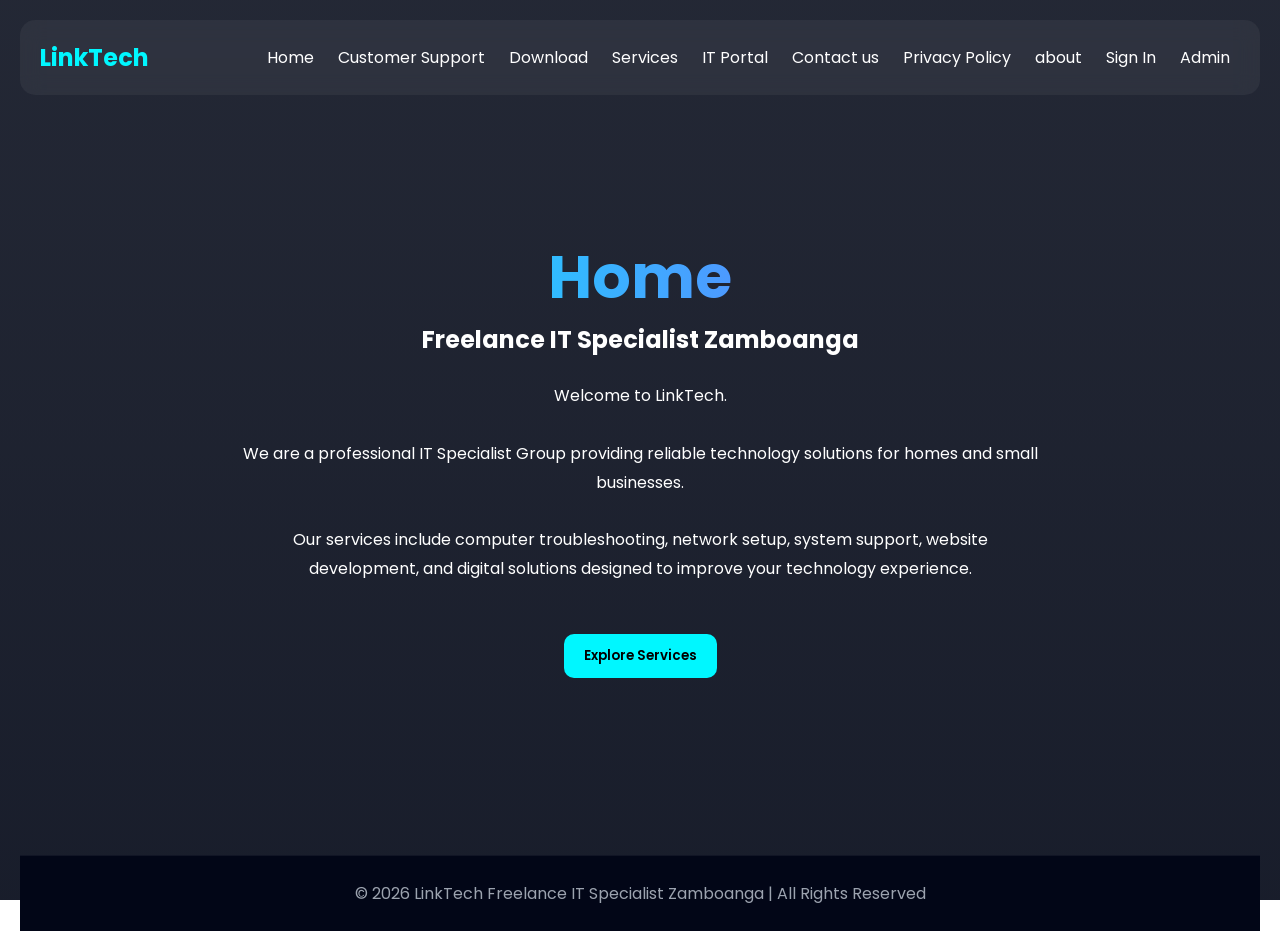
<file: index.html>
<!DOCTYPE html>
<html lang="en">
<head>
<link rel="stylesheet" href="css/Home.css">
<meta charset="UTF-8">
<meta name="viewport" content="width=device-width, initial-scale=1.0">
<title>LinkTech | Freelance IT Specialist Zamboanga</title>
<meta name="description" content="LinkTech Freelance IT Specialist Zamboanga provides IT support, computer troubleshooting, networking, website development, and digital technology solutions for homes and businesses.">
<meta name="keywords" content="LinkTech, IT Specialist Zamboanga, computer repair, networking, website development, IT support">
<meta name="theme-color" content="#050a19">
<meta name="author" content="LinkTech">
<meta name="robots" content="index, follow">
<meta name="google-adsense-account" content="ca-pub-6474337076207412">
<link rel="icon" href="YOUR-LOGO.png">
<script async src="https://www.googletagmanager.com/gtag/js?id=G-FJW2D1ZFZV"></script>
<script>
window.dataLayer = window.dataLayer || [];
function gtag(){
dataLayer.push(arguments);
}
gtag('js', new Date());
gtag('config','G-FJW2D1ZFZV');
</script>
<script src="https://apis.google.com/js/api.js"></script>
<script src="https://accounts.google.com/gsi/client" async defer></script>
</script>
<link href="https://fonts.googleapis.com/css2?family=Poppins:wght@300;400;500;600;700&display=swap" rel="stylesheet">
</head>
<body>
<header>
<div>
<b>LinkTech</b>
</div>
<nav>
<a href="#" onclick="showHome()">Home</a>  
<a href="customer-support.html">Customer Support</a>
<a href="download.html">Download</a>
<a href="services.html">Services</a>
<a href="it-portal.html">IT Portal</a>
<a href="Contact.html">Contact us</a>
<a href="privacy-policy.html">Privacy Policy</a>
<a href="about.html">about</a>
<a href="#" onclick="openUser()">Sign In</a>
<a href="#" onclick="openAdmin()">Admin</a>
</nav>
</header>
<div id="adminBar">
<button onclick="logoutAdmin()">
Logout
</button>
</div>
<section class="hero" id="home">
<div>
<h1>
Home
</h1>
<h2>
Freelance IT Specialist Zamboanga
</h2>
<br>
<p>
Welcome to LinkTech.
<br><br>
We are a professional IT Specialist Group providing reliable technology solutions for homes and small businesses.
<br><br>
Our services include computer troubleshooting, network setup, system support, website development, and digital solutions designed to improve your technology experience.
</p>
<br><br>
<button onclick="showTimeline()">
Explore Services
</button>
</div>
</section>
<div id="adminPanel">
<h3>
Create New Post
</h3>
<br>
<input 
id="pTitle"
placeholder="Post Title">
<textarea 
id="pDesc"
placeholder="Post Description">
</textarea>
<input 
type="hidden"
id="pImg">
<button onclick="openPicker()">
📁 Select Image from Google Drive
</button>
<div id="preview">
</div>
<textarea
id="pQuote"
placeholder="Quote (optional)">
</textarea>
<button onclick="createPost()">
Publish Post
</button>
</div>
<div id="timeline">
</div>
<div class="popup" id="userPopup">
<div class="box">
<h3>
User Sign In
</h3>
<br>
<input 
id="uName"
placeholder="Full Name">
<input 
id="uEmail"
placeholder="Email Address">
<input 
id="uPass"
type="password"
placeholder="Password">
<button onclick="userLogin()">
Login
</button>
<button onclick="closeUser()">
Close
</button>
</div>
</div>
<div class="popup" id="adminPopup">
<div class="box">
<h3>
Admin Login
</h3>
<br>
<input 
id="aEmail"
placeholder="Admin Email">
<input 
id="aPass"
type="password"
placeholder="Password">
<button onclick="adminLogin()">
Login
</button>
<button onclick="closeAdmin()">
Close
</button>
</div>
</div>
<script src='js/home.js'></script>
<script async 
src="https://pagead2.googlesyndication.com/pagead/js/adsbygoogle.js?client=ca-pub-6474337076207412"
crossorigin="anonymous">
</script>
<ins class="adsbygoogle"
style="display:block"
data-ad-format="autorelaxed"
data-ad-client="ca-pub-6474337076207412"
data-ad-slot="5825593198">
</ins>
<script>
(adsbygoogle = window.adsbygoogle || []).push({});
</script>
<footer>
<p>
© 2026 LinkTech Freelance IT Specialist Zamboanga
|
All Rights Reserved
</p>
</footer>
</body>
</html>
</file>
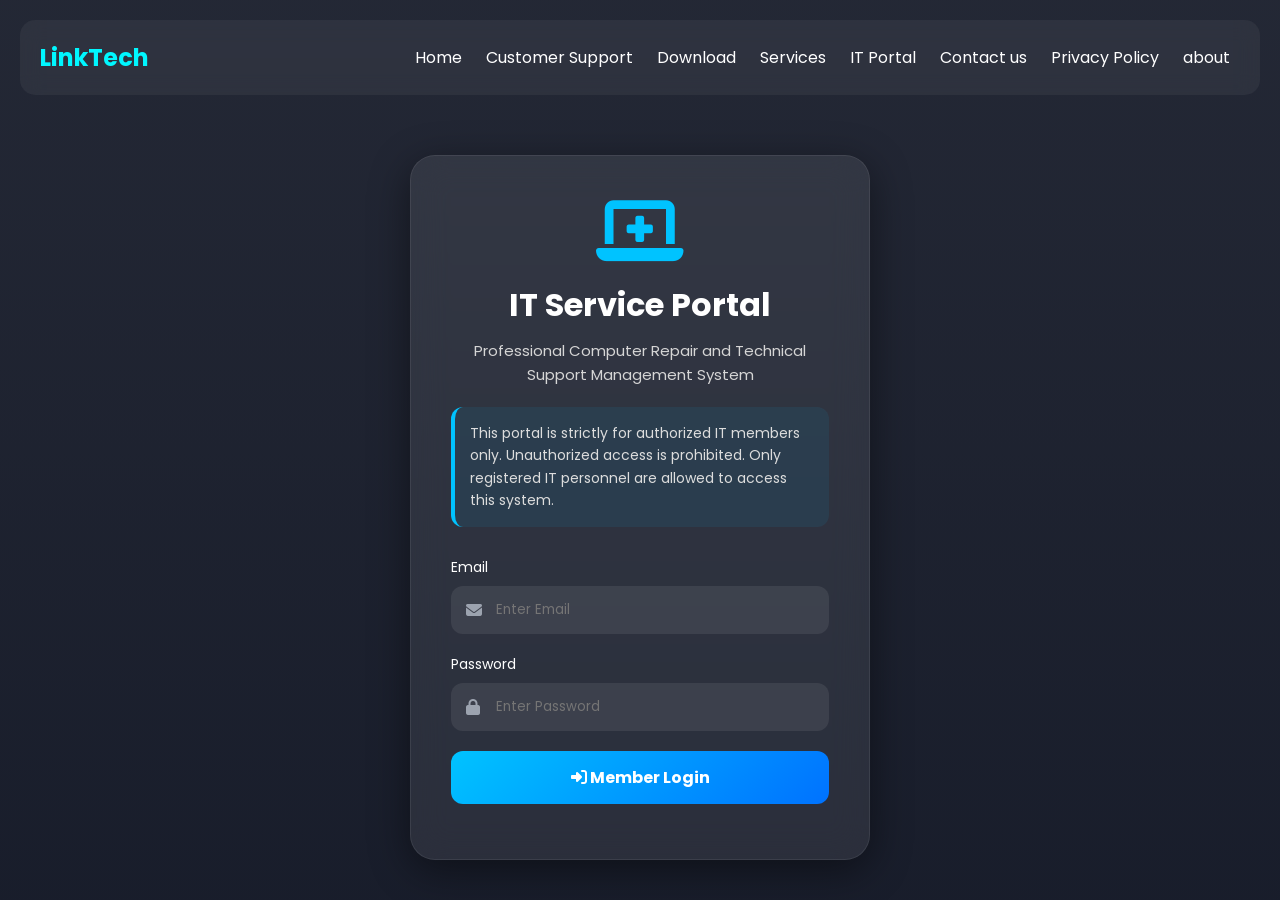
<file: it-portal.html>
<!DOCTYPE html>
<html lang="en"
<head>
<link rel="stylesheet" href="css/it-portal.css">
<meta charset="UTF-8"/>
<meta name="viewport" content="width=device-width, initial-scale=1.0"/>
<title>Professional IT Service Management Portal</title>
<link rel="stylesheet"
href="https://cdnjs.cloudflare.com/ajax/libs/font-awesome/6.5.1/css/all.min.css"/>
<meta name="description" content="LinkTech Freelance IT Specialist Zamboanga provides IT support, computer troubleshooting, networking, website development, and digital technology solutions for homes and businesses.">
<meta name="keywords" content="LinkTech, IT Specialist Zamboanga, computer repair, networking, website development, IT support">
<meta name="theme-color" content="#050a19">
<meta name="author" content="LinkTech">
<meta name="robots" content="index, follow">
<meta name="google-adsense-account" content="ca-pub-6474337076207412">
<link rel="icon" href="YOUR-LOGO.png">
<script async src="https://www.googletagmanager.com/gtag/js?id=G-FJW2D1ZFZV"></script>
<script>
window.dataLayer = window.dataLayer || [];
function gtag(){
dataLayer.push(arguments);
}
gtag('js', new Date());
gtag('config','G-FJW2D1ZFZV');
</script>
<script src="https://apis.google.com/js/api.js"></script>
<script src="https://accounts.google.com/gsi/client" async defer></script>
</script>
<link href="https://fonts.googleapis.com/css2?family=Poppins:wght@300;400;500;600;700&display=swap" rel="stylesheet">
</head>
<body>
<header>
<div>
<b>LinkTech</b>
</div>
<nav>
<a href="index.html">Home</a>
<a href="customer-support.html">Customer Support</a>
<a href="download.html">Download</a>
<a href="services.html">Services</a>
<a href="it-portal.html">IT Portal</a>
<a href="Contact.html">Contact us</a>
<a href="privacy-policy.html">Privacy Policy</a>
<a href="about.html">about</a>
</nav>
</header>
<div class="login-container" id="loginContainer">
<div class="logo">
<i class="fa-solid fa-laptop-medical"></i>
<h1>
IT Service Portal
</h1>
<p>
Professional Computer Repair and Technical Support Management System
</p>
<div class="policy-box">
This portal is strictly for authorized IT members only.
Unauthorized access is prohibited.
Only registered IT personnel are allowed to access this system.
</div>
</div>
<div class="input-group">
<label>Email</label>
<div class="input-box">
<i class="fa-solid fa-envelope"></i>
<input type="email"
id="email"
placeholder="Enter Email">
</div>
</div>
<div class="input-group">
<label>Password</label>
<div class="input-box">
<i class="fa-solid fa-lock"></i>
<input type="password"
id="password"
placeholder="Enter Password">
</div>
</div>
<button class="login-btn"
onclick="login()">
<i class="fa-solid fa-right-to-bracket"></i>
Member Login
</button>
<div class="error" id="error"></div>
</div>


<!-- =========================
DASHBOARD
========================= -->


<div class="dashboard" id="dashboard">


<div class="topbar">


<div>

<h2>
IT Service Dashboard
</h2>


<div class="role-badge" id="userRole">

Role: Guest

</div>


</div>



<button class="logout-btn"
onclick="logout()">

<i class="fa-solid fa-right-from-bracket"></i>

Logout

</button>


</div>


<button class="add-btn"
id="addBtn"
onclick="toggleForm()">

<i class="fa-solid fa-plus"></i>

Add Customer

</button>



<!-- STATS CONTINUE IN PART 3 -->
  
  
<!-- =========================
STATS
========================= -->

<div class="stats-grid" id="statsGrid">


<div class="stat-card">

<div class="icon">
<i class="fa-solid fa-users"></i>
</div>

<h3>Total Customers</h3>

<div class="amount" id="totalCustomers">
0
</div>

</div>



<div class="stat-card">

<div class="icon">
<i class="fa-solid fa-screwdriver-wrench"></i>
</div>

<h3>Total Repair Fee</h3>

<div class="amount" id="totalRepair">
₱0
</div>

</div>



<div class="stat-card">

<div class="icon">
<i class="fa-solid fa-car-side"></i>
</div>

<h3>Total Fare Fee</h3>

<div class="amount" id="totalFare">
₱0
</div>

</div>



<div class="stat-card">

<div class="icon">
<i class="fa-solid fa-money-bill-wave"></i>
</div>

<h3>Total Income</h3>

<div class="amount" id="totalIncome">
₱0
</div>

</div>


</div>



<!-- =========================
SEARCH
========================= -->


<div class="search-container">


<i class="fa-solid fa-magnifying-glass"></i>


<input type="text"
id="searchInput"
placeholder="Search customer name..."
onkeyup="searchCustomer()">



</div>



<!-- =========================
CUSTOMER FORM
========================= -->


<div class="form-section"
id="formSection">


<div class="form-grid">



<input type="text"
id="name"
placeholder="Customer Name">



<input type="text"
id="address"
placeholder="Address">



<input type="datetime-local"
id="schedule">



<input type="text"
id="contact"
placeholder="Contact Number">



<input type="email"
id="customerEmail"
placeholder="Customer Email">



<select id="repair">

<option value="">
Repair Type
</option>

<option>
Computer Repair
</option>

<option>
Laptop Repair
</option>

<option>
Printer Repair
</option>

<option>
Network Troubleshooting
</option>

<option>
Software Installation
</option>

<option>
Virus Removal
</option>

<option>
Hardware Replacement
</option>

<option>
System Upgrade
</option>


</select>



<input type="text"
id="assignIT"
placeholder="Assign IT Personnel">



<select id="status">


<option>
Pending
</option>


<option>
Ongoing
</option>


<option>
Completed
</option>


</select>



<input type="number"
id="repairPrice"
placeholder="Repair Fee">



<input type="number"
id="farePrice"
placeholder="Fare Fee">



</div>



<button class="save-btn"
onclick="saveCustomer()">


<i class="fa-solid fa-floppy-disk"></i>

Save Customer


</button>



</div>




<!-- =========================
CUSTOMER TABLE
========================= -->


<div class="table-container">


<table>


<thead>


<tr>

<th>Name</th>

<th>Address</th>

<th>Schedule</th>

<th>Contact</th>

<th>Email</th>

<th>Repair</th>

<th>Assigned IT</th>

<th>Status</th>

<th>Repair Fee</th>

<th>Fare Fee</th>

<th id="actionHeader">
Actions
</th>


</tr>


</thead>
<tbody id="customerTable">
</tbody>
</table>
</div>
</div>
<script src='js/it-portal.js'></script>

</body>

</html>
</file>
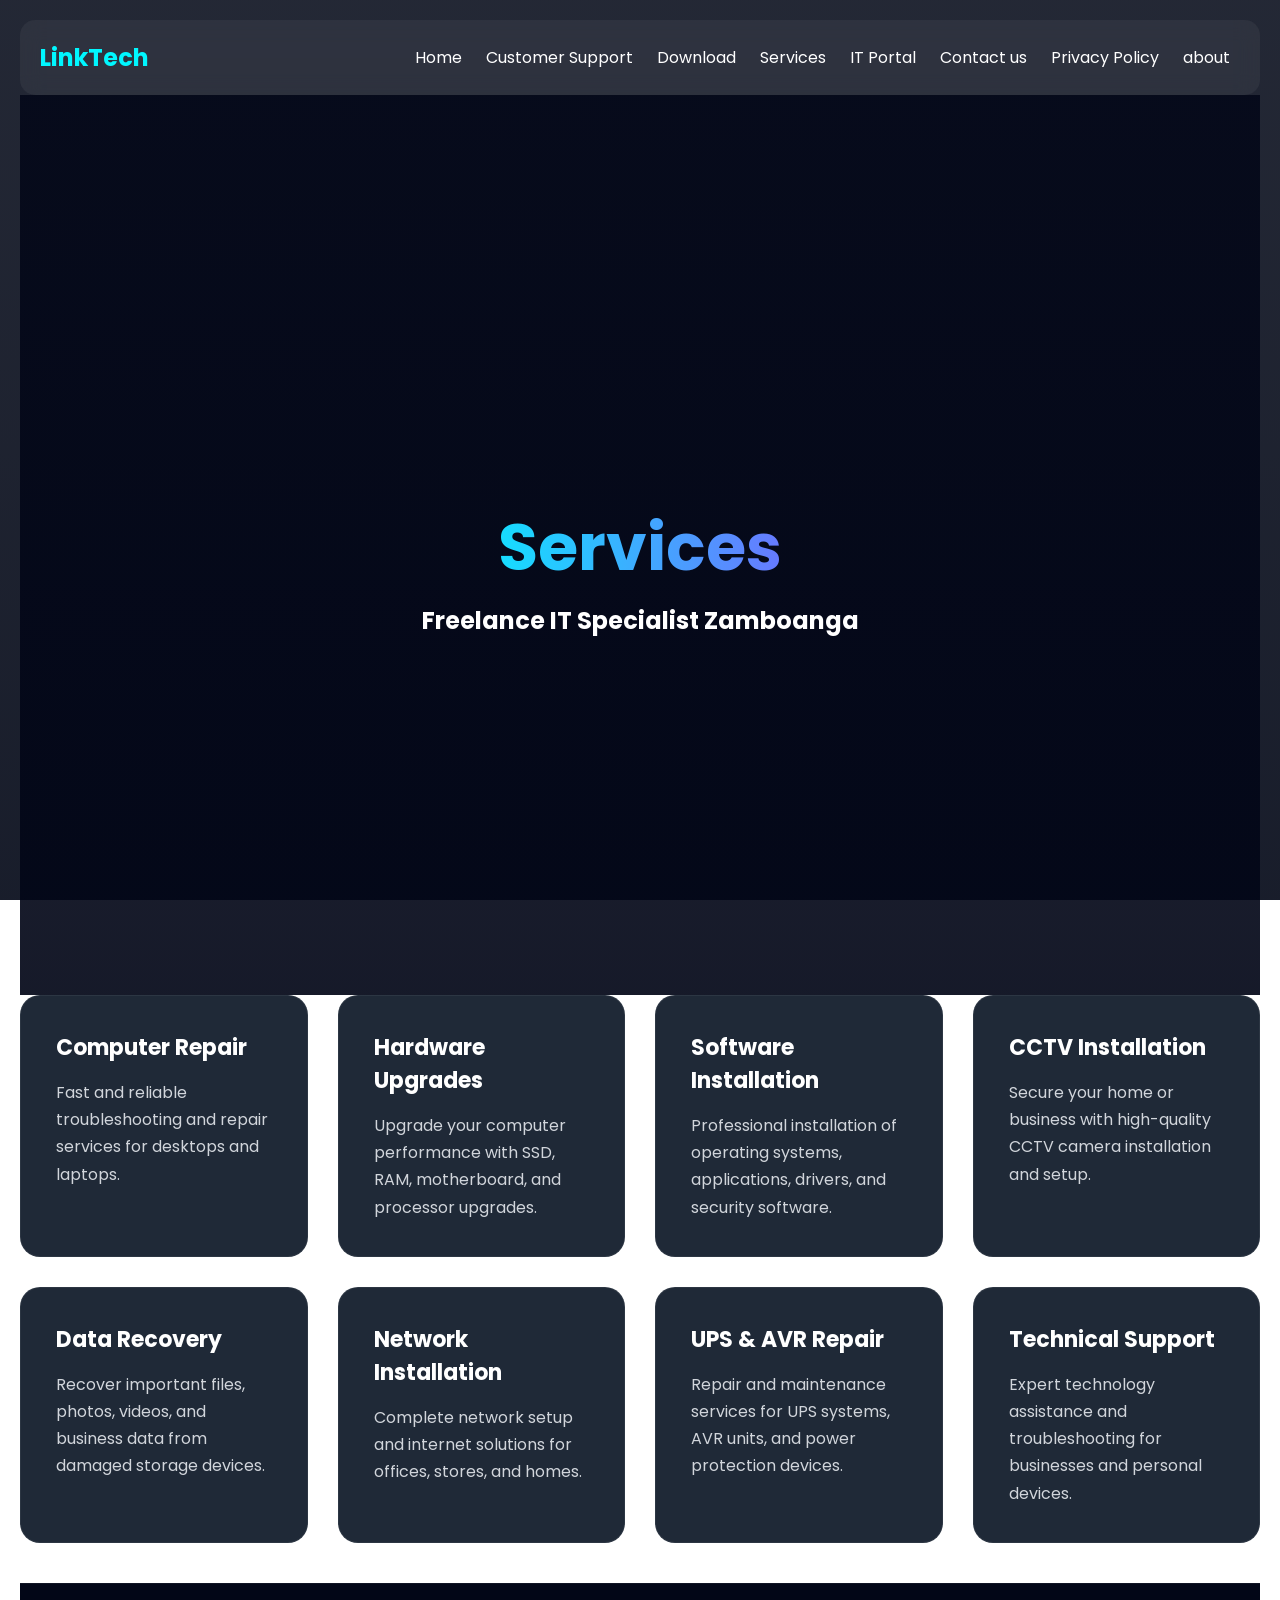
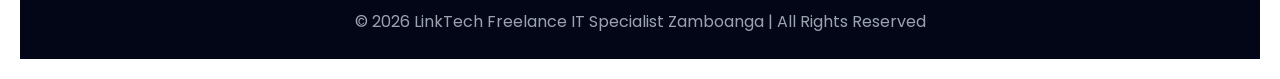
<file: services.html>
<!DOCTYPE html>
<html lang="en">
<head>
<link rel="stylesheet" href="css/services.css">
<meta charset="UTF-8">
<meta name="viewport" content="width=device-width, initial-scale=1.0">
<title>LinkTech | Freelance IT Specialist Zamboanga</title>
<meta name="description" content="LinkTech Freelance IT Specialist Zamboanga provides IT support, computer troubleshooting, networking, website development, and digital technology solutions for homes and businesses.">
<meta name="keywords" content="LinkTech, IT Specialist Zamboanga, computer repair, networking, website development, IT support">
<meta name="theme-color" content="#050a19">
<meta name="author" content="LinkTech">
<meta name="robots" content="index, follow">
<meta name="google-adsense-account" content="ca-pub-6474337076207412">
<link rel="icon" href="YOUR-LOGO.png">
<script async src="https://www.googletagmanager.com/gtag/js?id=G-FJW2D1ZFZV"></script>
<script>
window.dataLayer = window.dataLayer || [];
function gtag(){
dataLayer.push(arguments);
}
gtag('js', new Date());
gtag('config','G-FJW2D1ZFZV');
</script>
<script src="https://apis.google.com/js/api.js"></script>
<script src="https://accounts.google.com/gsi/client" async defer></script>
</script>
<link href="https://fonts.googleapis.com/css2?family=Poppins:wght@300;400;500;600;700&display=swap" rel="stylesheet">
</head>
<body>
<header>
<div>
<b>LinkTech</b>
</div>
<nav>
<a href="index.html">Home</a>
<a href="customer-support.html">Customer Support</a>
<a href="download.html">Download</a>
<a href="services.html">Services</a>
<a href="it-portal.html">IT Portal</a>
<a href="Contact.html">Contact us</a>
<a href="privacy-policy.html">Privacy Policy</a>
<a href="about.html">about</a>
</nav>
</header>
<section class="hero" id="home">
<div>
<h1>
Services
</h1>
<h2>
Freelance IT Specialist Zamboanga
</h2>
</section>
<div class="service-grid">
<div class="service-card">
    <i class="fa-solid fa-laptop-medical"></i>
    <h3>Computer Repair</h3>
    <p>
        Fast and reliable troubleshooting and repair services for desktops and laptops.
    </p>
</div>

<div class="service-card">
    <i class="fa-solid fa-memory"></i>
    <h3>Hardware Upgrades</h3>
    <p>
        Upgrade your computer performance with SSD, RAM, motherboard, and processor upgrades.
    </p>
</div>

<div class="service-card">
    <i class="fa-solid fa-download"></i>
    <h3>Software Installation</h3>
    <p>
        Professional installation of operating systems, applications, drivers, and security software.
    </p>
</div>

<div class="service-card">
    <i class="fa-solid fa-camera"></i>
    <h3>CCTV Installation</h3>
    <p>
        Secure your home or business with high-quality CCTV camera installation and setup.
    </p>
</div>

<div class="service-card">
    <i class="fa-solid fa-database"></i>
    <h3>Data Recovery</h3>
    <p>
        Recover important files, photos, videos, and business data from damaged storage devices.
    </p>
</div>

<div class="service-card">
    <i class="fa-solid fa-network-wired"></i>
    <h3>Network Installation</h3>
    <p>
        Complete network setup and internet solutions for offices, stores, and homes.
    </p>
</div>

<div class="service-card">
    <i class="fa-solid fa-bolt"></i>
    <h3>UPS & AVR Repair</h3>
    <p>
        Repair and maintenance services for UPS systems, AVR units, and power protection devices.
    </p>
</div>

<div class="service-card">
    <i class="fa-solid fa-screwdriver-wrench"></i>
    <h3>Technical Support</h3>
    <p>
        Expert technology assistance and troubleshooting for businesses and personal devices.
    </p>
</div>

</div>
</section>


<!-- FOOTER -->


<footer>
    <p>
        © 2026 LinkTech Freelance IT Specialist Zamboanga | All Rights Reserved
    </p>
</footer>
</body>
</html>
</file>
<file: css/Home.css>
/* GLOBAL */
*{
margin:0;
padding:0;
box-sizing:border-box;
font-family:'Poppins',sans-serif;
}
}
html{
scroll-behavior:smooth;
}
body{
min-height:100vh;
background:
linear-gradient(
rgba(5,10,25,0.88),
rgba(5,10,25,0.92)
),
url('https://images.unsplash.com/photo-1518770660439-4636190af475?q=80&w=1920&auto=format&fit=crop');
background-size:cover;
background-position:center;
background-attachment:fixed;
color:white;
padding:20px;
}
/* HEADER */
header{
display:flex;
justify-content:space-between;
align-items:center;
padding:20px;
background:rgba(255,255,255,0.05);
backdrop-filter:blur(10px);
border-radius:15px;
position:sticky;
top:0;
z-index:100;
}
header b{
font-size:24px;
color:#00f7ff;1
}
nav a{
margin:0 10px;
color:white;
text-decoration:none;
cursor:pointer;
transition:.3s;
}
nav a:hover{
color:#00f7ff;
}
/* HERO */
.hero{
display:flex;
justify-content:center;
align-items:center;
height:80vh;
text-align:center;
}
.hero h1{
font-size:60px;
background:linear-gradient(
to right,
#00f7ff,
#7d5fff
);
-webkit-background-clip:text;
-webkit-text-fill-color:transparent;
}
.hero p{
max-width:800px;
line-height:1.8;
margin:auto;
}
/* BUTTON */
button{
padding:12px 20px;
border:none;
border-radius:10px;
cursor:pointer;
background:#00f7ff;
font-weight:600;
transition:.3s;
}
button:hover{
transform:translateY(-2px);
}
/* ADMIN BAR */
#adminBar{
display:none;
padding:10px;
margin-top:10px;
background:#111;
border-radius:10px;
text-align:center;
}
/* ADMIN PANEL */
#adminPanel{
display:none;
padding:20px;
background:rgba(255,255,255,0.05);
border-radius:15px;
margin:20px 0;
}
/* INPUTS */
input,
textarea{
width:100%;
padding:12px;
margin:5px 0;
border-radius:10px;
border:none;
outline:none;
font-size:14px;
}
/* TIMELINE */
#timeline{
display:none;
padding:20px;
}
.post{
background:rgba(255,255,255,0.08);
padding:15px;
margin-bottom:20px;
border-radius:15px;
animation:fadeIn .4s ease-in;
}
.post img{
width:100%;
border-radius:10px;
}
.quote{
color:#00f7ff;
font-style:italic;
margin-top:10px;
}
/* COMMENTS */
.comment{
background:rgba(255,255,255,0.08);
padding:10px;
margin-top:10px;
border-radius:10px;
}
/* POPUP */
.popup{
display:none;
position:fixed;
inset:0;
background:rgba(0,0,0,.75);
justify-content:center;
align-items:center;
z-index:200;
}
.box{
background:#111;
padding:25px;
border-radius:15px;
width:320px;
}
/* IMAGE PREVIEW */
#preview img{
max-width:200px;
border-radius:10px;
}
/* FOOTER */
footer{
background:#020617;
text-align:center;
padding:25px;
margin-top:40px;
color:#9ca3af;
border-top:1px solid rgba(255,255,255,.06);
}
/* ANIMATION */
@keyframes fadeIn{
from{
opacity:0;
transform:translateY(10px);
}
to{
opacity:1;
transform:translateY(0);
}
}
/* MOBILE */
@media(max-width:768px){
header{
flex-direction:column;
gap:15px;
}
.hero h1{
font-size:40px;
}
nav a{
display:inline-block;
margin:5px;
}
</file>
<file: css/it-portal.css>
/* GLOBAL */
*{
margin:0;
padding:0;
box-sizing:border-box;
font-family:'Poppins',sans-serif;
}
html{
scroll-behavior:smooth;
}
body{
min-height:100vh;
background:
linear-gradient(
rgba(5,10,25,0.88),
rgba(5,10,25,0.92)
),
url('https://images.unsplash.com/photo-1518770660439-4636190af475?q=80&w=1920&auto=format&fit=crop');
background-size:cover;
background-position:center;
background-attachment:fixed;
color:white;
padding:20px;
}
/* HEADER */
header{
display:flex;
justify-content:space-between;
align-items:center;
padding:20px;
background:rgba(255,255,255,0.05);
backdrop-filter:blur(10px);
border-radius:15px;
position:sticky;
top:0;
z-index:100;
}
header b{
font-size:24px;
color:#00f7ff;1
}
nav a{
margin:0 10px;
color:white;
text-decoration:none;
cursor:pointer;
transition:.3s;
}
nav a:hover{
color:#00f7ff;
}
/* HERO */
.hero{
display:flex;
justify-content:center;
align-items:center;
height:80vh;
text-align:center;
}
.hero h1{
font-size:60px;
background:linear-gradient(
to right,
#00f7ff,
#7d5fff
);
-webkit-background-clip:text;
-webkit-text-fill-color:transparent;
}
.hero p{
max-width:800px;
line-height:1.8;
margin:auto;
}

/* =========================
   LOGIN
========================= */

.login-container{
    width:100%;
    max-width:460px;
    margin:auto;
    margin-top:60px;
    background:rgba(255,255,255,0.08);
    backdrop-filter:blur(18px);
    border:1px solid rgba(255,255,255,0.08);
    border-radius:25px;
    padding:40px;
    box-shadow:0 10px 40px rgba(0,0,0,0.45);
}

.logo{
    text-align:center;
    margin-bottom:30px;
}

.logo i{
    font-size:70px;
    color:#00c3ff;
    margin-bottom:15px;
}

.logo h1{
    font-size:32px;
    margin-bottom:10px;
}

.logo p{
    color:#d6d6d6;
    line-height:1.6;
    font-size:15px;
}

.policy-box{
    margin-top:20px;
    background:rgba(0,195,255,0.08);
    border-left:4px solid #00c3ff;
    padding:15px;
    border-radius:12px;
    text-align:left;
    color:#ddd;
    line-height:1.6;
    font-size:14px;
}

.input-group{
    margin-bottom:20px;
}

.input-group label{
    display:block;
    margin-bottom:8px;
    font-size:14px;
}

.input-box{
    position:relative;
}

.input-box i{
    position:absolute;
    top:16px;
    left:15px;
    color:#9ca3af;
}

.input-box input{
    width:100%;
    padding:14px 14px 14px 45px;
    border:none;
    border-radius:12px;
    background:rgba(255,255,255,0.08);
    color:white;
    outline:none;
}

.login-btn,
.customer-view-btn{
    width:100%;
    padding:14px;
    border:none;
    border-radius:12px;
    color:white;
    cursor:pointer;
    font-size:16px;
    font-weight:bold;
    transition:0.3s;
}

.login-btn{
    background:linear-gradient(135deg,#00c3ff,#0072ff);
}

.customer-view-btn{
    margin-top:12px;
    background:rgba(255,255,255,0.1);
}

.login-btn:hover,
.customer-view-btn:hover{
    transform:translateY(-2px);
}

.error{
    margin-top:15px;
    text-align:center;
    color:#ff7b7b;
}

/* =========================
   DASHBOARD
========================= */

.dashboard{
    display:none;
    width:100%;
    max-width:1600px;
    margin:auto;
    background:rgba(255,255,255,0.07);
    backdrop-filter:blur(18px);
    border-radius:25px;
    border:1px solid rgba(255,255,255,0.08);
    padding:25px;
    box-shadow:0 10px 40px rgba(0,0,0,0.45);
}

.topbar{
    display:flex;
    justify-content:space-between;
    align-items:center;
    flex-wrap:wrap;
    gap:15px;
    margin-bottom:25px;
}

.topbar h2{
    font-size:30px;
}

.role-badge{
    margin-top:10px;
    display:inline-block;
    background:linear-gradient(135deg,#00c3ff,#0072ff);
    padding:8px 16px;
    border-radius:30px;
    font-size:13px;
    font-weight:bold;
}

.logout-btn{
    padding:12px 18px;
    border:none;
    border-radius:12px;
    background:#ff4d4d;
    color:white;
    cursor:pointer;
    font-weight:bold;
}

.add-btn{
    margin-bottom:20px;
    padding:13px 20px;
    border:none;
    border-radius:12px;
    background:linear-gradient(135deg,#00c3ff,#0072ff);
    color:white;
    cursor:pointer;
    font-weight:bold;
}

/* =========================
   STATS
========================= */

.stats-grid{
    display:grid;
    grid-template-columns:repeat(auto-fit,minmax(220px,1fr));
    gap:18px;
    margin-bottom:25px;
}

.stat-card{
    background:rgba(255,255,255,0.06);
    border:1px solid rgba(255,255,255,0.08);
    border-radius:20px;
    padding:22px;
}

.stat-card .icon{
    font-size:30px;
    margin-bottom:12px;
    color:#00c3ff;
}

.stat-card h3{
    font-size:15px;
    color:#cfcfcf;
    margin-bottom:10px;
}

.stat-card .amount{
    font-size:28px;
    font-weight:bold;
    color:#00ffbf;
}

/* =========================
   SEARCH
========================= */

.search-container{
    margin-bottom:20px;
    position:relative;
}

.search-container i{
    position:absolute;
    top:15px;
    left:15px;
    color:#aaa;
}

.search-container input{
    width:100%;
    padding:14px 14px 14px 45px;
    border:none;
    border-radius:14px;
    background:rgba(255,255,255,0.08);
    color:white;
    outline:none;
}

/* =========================
   FORM
========================= */

.form-section{
    display:none;
    margin-bottom:25px;
    background:rgba(255,255,255,0.05);
    border-radius:20px;
    padding:25px;
}

.form-grid{
    display:grid;
    grid-template-columns:repeat(auto-fit,minmax(240px,1fr));
    gap:15px;
}

.form-grid input,
.form-grid select{
    padding:13px;
    border:none;
    border-radius:12px;
    background:rgba(255,255,255,0.08);
    color:white;
    outline:none;
}

.form-grid select option{
    color:black;
}

.save-btn{
    margin-top:20px;
    padding:13px 22px;
    border:none;
    border-radius:12px;
    background:linear-gradient(135deg,#00c3ff,#0072ff);
    color:white;
    cursor:pointer;
    font-weight:bold;
}

/* =========================
   TABLE
========================= */

.table-container{
    overflow-x:auto;
    border-radius:18px;
}

table{
    width:100%;
    border-collapse:collapse;
}

table th{
    background:rgba(0,195,255,0.15);
    padding:16px;
    font-size:13px;
    text-transform:uppercase;
}

table td{
    padding:15px;
    border-bottom:1px solid rgba(255,255,255,0.08);
}

table tr:hover{
    background:rgba(255,255,255,0.03);
}

.status{
    padding:7px 14px;
    border-radius:20px;
    font-size:12px;
    font-weight:bold;
}

.pending{
    background:#dc3545;
}

.ongoing{
    background:#ff9800;
}

.completed{
    background:#28a745;
}

.price{
    color:#00ffbf;
    font-weight:bold;
}

.fare{
    color:#ffd166;
    font-weight:bold;
}

.action-btn{
    padding:8px 12px;
    border:none;
    border-radius:10px;
    cursor:pointer;
    color:white;
    margin-right:5px;
}

.edit-btn{
    background:#ff9800;
}

.delete-btn{
    background:#ff4d4d;
}

.print-btn{
    background:#00b894;
}

.hidden{
    display:none !important;
}

@media(max-width:768px){

    .dashboard{
        padding:15px;
    }

    table{
        font-size:12px;
    }
    .logo h1{
        font-size:25px;
    }
}
/* FOOTER */
footer{
background:#020617;
text-align:center;
padding:25px;
margin-top:40px;
color:#9ca3af;
border-top:1px solid rgba(255,255,255,.06);
}
/* ANIMATION */
@keyframes fadeIn{
from{
opacity:0;
transform:translateY(10px);
}
to{
opacity:1;
transform:translateY(0);
}
}
/* MOBILE */
@media(max-width:768px){
header{
flex-direction:column;
gap:15px;
}
.hero h1{
font-size:40px;
}
nav a{
display:inline-block;
margin:5px;
}
</file>
<file: css/services.css>
/* GLOBAL */
*{
margin:0;
padding:0;
box-sizing:border-box;
font-family:'Poppins',sans-serif;
}
}
html{
scroll-behavior:smooth;
}
body{
min-height:100vh;
background:
linear-gradient(
rgba(5,10,25,0.88),
rgba(5,10,25,0.92)
),
url('https://images.unsplash.com/photo-1518770660439-4636190af475?q=80&w=1920&auto=format&fit=crop');
background-size:cover;
background-position:center;
background-attachment:fixed;
color:white;
padding:20px;
}
/* HEADER */
header{
display:flex;
justify-content:space-between;
align-items:center;
padding:20px;
background:rgba(255,255,255,0.05);
backdrop-filter:blur(10px);
border-radius:15px;
position:sticky;
top:0;
z-index:100;
}
header b{
font-size:24px;
color:#00f7ff;1
}
nav a{
margin:0 10px;
color:white;
text-decoration:none;
cursor:pointer;
transition:.3s;
}
nav a:hover{
color:#00f7ff;
}
/* HERO */
.hero{
display:flex;
justify-content:center;
align-items:center;
height:80vh;
text-align:center;
}
.hero h1{
font-size:60px;
background:linear-gradient(
to right,
#00f7ff,
#7d5fff
);
-webkit-background-clip:text;
-webkit-text-fill-color:transparent;
}
.hero p{
max-width:800px;
line-height:1.8;
margin:auto;
}
.logo{
    font-size:32px;
    font-weight:700;
    color:#00bfff;
    letter-spacing:1px;
}

.logo span{
    color:#ffffff;
}

nav ul{
    display:flex;
    gap:25px;
    list-style:none;
}

nav ul li a{
    text-decoration:none;
    color:#fff;
    font-weight:500;
    transition:0.3s;
}

nav ul li a:hover{
    color:#00bfff;
}

/* HERO SECTION */
.hero{
    min-height:100vh;
    display:flex;
    align-items:center;
    justify-content:center;
    padding:120px 8% 60px;
    background:
    linear-gradient(rgba(2,6,23,0.85), rgba(2,6,23,0.92)),
    url('https://images.unsplash.com/photo-1518770660439-4636190af475?q=80&w=2070&auto=format&fit=crop') center/cover no-repeat;
}

.hero-content{
    max-width:700px;
}

.hero h1{
    font-size:65px;
    line-height:1.1;
    margin-bottom:20px;
}

.hero h1 span{
    color:#00bfff;
}

.hero p{
    font-size:18px;
    line-height:1.8;
    color:#d1d5db;
    margin-bottom:35px;
}

.hero-buttons{
    display:flex;
    gap:20px;
    flex-wrap:wrap;
}

.btn{
    padding:15px 32px;
    border:none;
    border-radius:50px;
    text-decoration:none;
    font-weight:600;
    transition:0.3s ease;
    cursor:pointer;
}

.btn-primary{
    background:#00bfff;
    color:#000;
}

.btn-primary:hover{
    transform:translateY(-4px);
    box-shadow:0 10px 25px rgba(0,191,255,0.4);
}

.btn-secondary{
    border:2px solid #00bfff;
    color:#fff;
}

.btn-secondary:hover{
    background:#00bfff;
    color:#000;
}

/* SECTION */
section{
    padding:90px 8%;
}

.section-title{
    text-align:center;
    margin-bottom:60px;
}

.section-title h2{
    font-size:42px;
    margin-bottom:10px;
}

.section-title p{
    color:#9ca3af;
}

/* SERVICES */
.services{
    background:#111827;
}

.service-grid{
    display:grid;
    grid-template-columns:repeat(auto-fit,minmax(260px,1fr));
    gap:30px;
}

.service-card{
    background:#1f2937;
    padding:35px;
    border-radius:20px;
    transition:0.3s ease;
    border:1px solid rgba(255,255,255,0.06);
}

.service-card:hover{
    transform:translateY(-10px);
    border-color:#00bfff;
    box-shadow:0 10px 30px rgba(0,191,255,0.15);
}

.service-card i{
    font-size:45px;
    margin-bottom:20px;
    color:#00bfff;
}

.service-card h3{
    margin-bottom:15px;
    font-size:22px;
}

.service-card p{
    color:#d1d5db;
    line-height:1.7;
}

/* ABOUT */
.about{
    display:grid;
    grid-template-columns:repeat(auto-fit,minmax(320px,1fr));
    gap:50px;
    align-items:center;
}

.about img{
    width:100%;
    border-radius:20px;
    box-shadow:0 10px 30px rgba(0,0,0,0.4);
}

.about-text h2{
    font-size:42px;
    margin-bottom:20px;
}

.about-text p{
    line-height:1.9;
    color:#d1d5db;
    margin-bottom:18px;
}

/* STORE */
.store{
    background:linear-gradient(135deg,#0f172a,#111827);
    text-align:center;
    border-top:1px solid rgba(255,255,255,0.06);
    border-bottom:1px solid rgba(255,255,255,0.06);
}

.store-box{
    max-width:800px;
    margin:auto;
    background:#1f2937;
    padding:50px;
    border-radius:25px;
    box-shadow:0 10px 30px rgba(0,0,0,0.3);
}

.store-box h2{
    font-size:40px;
    margin-bottom:15px;
}

.store-box p{
    color:#d1d5db;
    line-height:1.8;
    margin-bottom:30px;
}

/* CONTACT */
.contact-grid{
    display:grid;
    grid-template-columns:repeat(auto-fit,minmax(280px,1fr));
    gap:30px;
}

.contact-card{
    background:#1f2937;
    padding:30px;
    border-radius:20px;
    text-align:center;
}

.contact-card i{
    font-size:40px;
    margin-bottom:15px;
    color:#00bfff;
}

.contact-card h3{
    margin-bottom:10px;
}

.contact-card p{
    color:#d1d5db;
}

/* FOOTER */
footer{
background:#020617;
text-align:center;
padding:25px;
margin-top:40px;
color:#9ca3af;
border-top:1px solid rgba(255,255,255,.06);
}
/* ANIMATION */
@keyframes fadeIn{
from{
opacity:0;
transform:translateY(10px);
}
to{
opacity:1;
transform:translateY(0);
}
}
/* MOBILE */
@media(max-width:768px){
header{
flex-direction:column;
gap:15px;
}
.hero h1{
font-size:40px;
}
nav a{
display:inline-block;
margin:5px;
}
</file>
